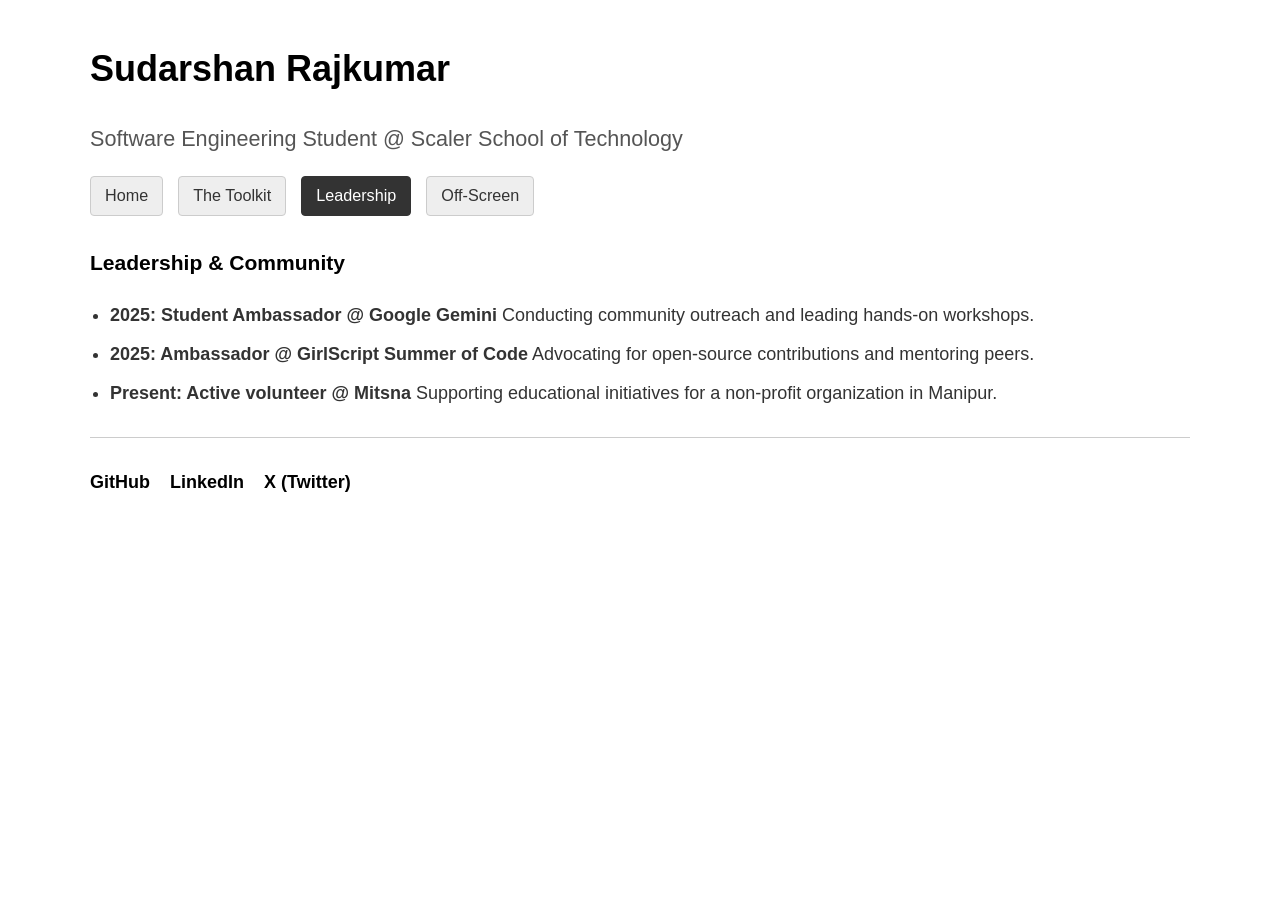
<file: leadership.html>
<!DOCTYPE html>
<html lang="en">
<head>
    <meta charset="UTF-8">
    <meta name="viewport" content="width=device-width, initial-scale=1.0">
    <title>Sudarshan Rajkumar - Leadership</title>
    <link rel="stylesheet" href="style.css">
    <style>
        body {
            max-width: 1100px;
            font-size: 18px;
        }
    </style>
</head>
<body>

    <header>
        <h1>Sudarshan Rajkumar</h1>
        <h2>Software Engineering Student @ Scaler School of Technology</h2>
        
        <div class="nav-buttons">
            <a href="index.html" class="btn">Home</a>
            <a href="toolkit.html" class="btn">The Toolkit</a>
            <a href="leadership.html" class="btn active">Leadership</a>
            <a href="offscreen.html" class="btn">Off-Screen</a>
        </div>
    </header>

    <section>
        <h3>Leadership & Community</h3>
        <ul>
            <li><strong>2025: Student Ambassador @ Google Gemini</strong> Conducting community outreach and leading hands-on workshops.</li>
            <li><strong>2025: Ambassador @ GirlScript Summer of Code</strong> Advocating for open-source contributions and mentoring peers.</li>
            <li><strong>Present: Active volunteer @ Mitsna</strong> Supporting educational initiatives for a non-profit organization in Manipur.</li>
        </ul>
    </section>

    <hr>

    <footer>
        <a href="https://github.com/SudarshanRajkumar" target="_blank">GitHub</a>
        <a href="https://www.linkedin.com/in/sudarshan-rk-s3674/" target="_blank">LinkedIn</a>
        <a href="https://x.com/SudarshanRk3" target="_blank">X (Twitter)</a>
    </footer>

</body>
</html>
</file>
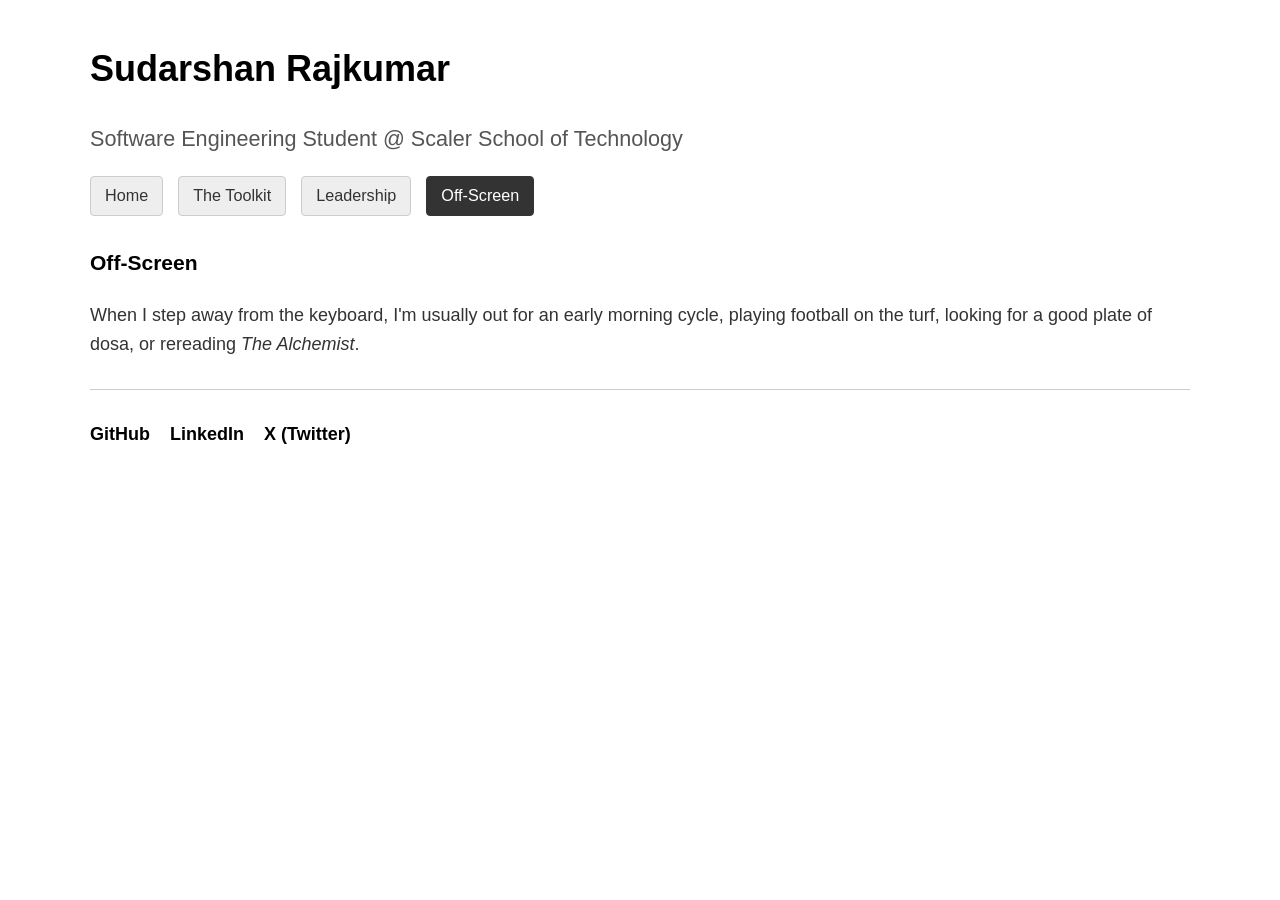
<file: offscreen.html>
<!DOCTYPE html>
<html lang="en">
<head>
    <meta charset="UTF-8">
    <meta name="viewport" content="width=device-width, initial-scale=1.0">
    <title>Sudarshan Rajkumar - Off-Screen</title>
    <link rel="stylesheet" href="style.css">
    <style>
        body {
            max-width: 1100px;
            font-size: 18px;
        }
    </style>
</head>
<body>

    <header>
        <h1>Sudarshan Rajkumar</h1>
        <h2>Software Engineering Student @ Scaler School of Technology</h2>
        
        <div class="nav-buttons">
            <a href="index.html" class="btn">Home</a>
            <a href="toolkit.html" class="btn">The Toolkit</a>
            <a href="leadership.html" class="btn">Leadership</a>
            <a href="offscreen.html" class="btn active">Off-Screen</a>
        </div>
    </header>

    <section>
        <h3>Off-Screen</h3>
        <p>When I step away from the keyboard, I'm usually out for an early morning cycle, playing football on the turf, looking for a good plate of dosa, or rereading <em>The Alchemist</em>.</p>
    </section>

    <hr>

    <footer>
        <a href="https://github.com/SudarshanRajkumar" target="_blank">GitHub</a>
        <a href="https://www.linkedin.com/in/sudarshan-rk-s3674/" target="_blank">LinkedIn</a>
        <a href="https://x.com/SudarshanRk3" target="_blank">X (Twitter)</a>
    </footer>

</body>
</html>
</file>
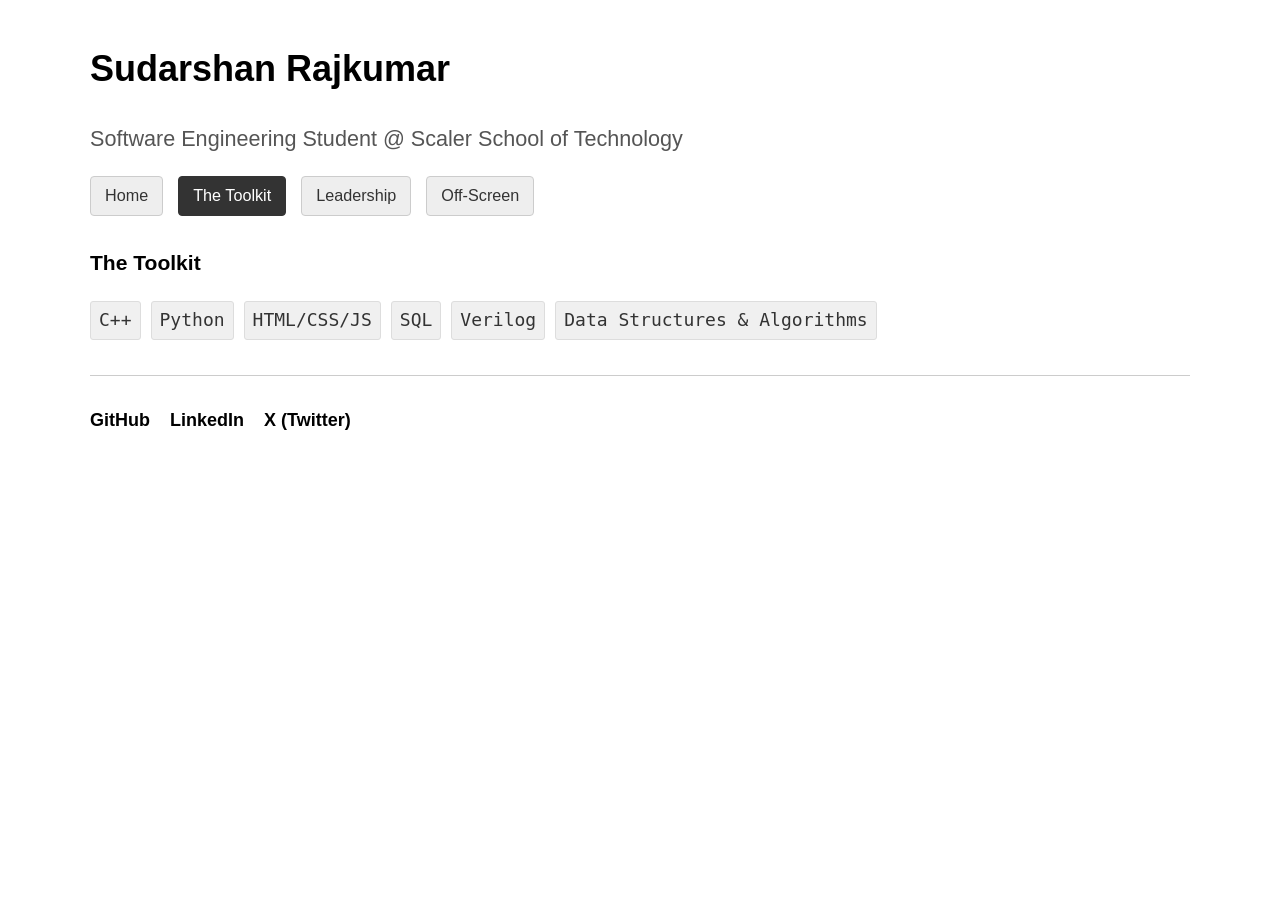
<file: toolkit.html>
<!DOCTYPE html>
<html lang="en">
<head>
    <meta charset="UTF-8">
    <meta name="viewport" content="width=device-width, initial-scale=1.0">
    <title>Sudarshan Rajkumar - Toolkit</title>
    <link rel="stylesheet" href="style.css">
    <style>
        body {
            max-width: 1100px;
            font-size: 18px;
        }
    </style>
</head>
<body>

    <header>
        <h1>Sudarshan Rajkumar</h1>
        <h2>Software Engineering Student @ Scaler School of Technology</h2>
        
        <div class="nav-buttons">
            <a href="index.html" class="btn">Home</a>
            <a href="toolkit.html" class="btn active">The Toolkit</a>
            <a href="leadership.html" class="btn">Leadership</a>
            <a href="offscreen.html" class="btn">Off-Screen</a>
        </div>
    </header>

    <section>
        <h3>The Toolkit</h3>
        <div class="skills">
            <span>C++</span>
            <span>Python</span>
            <span>HTML/CSS/JS</span>
            <span>SQL</span>
            <span>Verilog</span>
            <span>Data Structures & Algorithms</span>
        </div>
    </section>

    <hr>
    <footer>
        <a href="https://github.com/SudarshanRajkumar" target="_blank">GitHub</a>
        <a href="https://www.linkedin.com/in/sudarshan-rk-s3674/" target="_blank">LinkedIn</a>
        <a href="https://x.com/SudarshanRk3" target="_blank">X (Twitter)</a>
    </footer>

</body>
</html>
</file>
<file: style.css>
body {
    font-family: Arial, sans-serif;
    max-width:1100px;
    margin:40px auto;
    padding:0 20px;
    color: #333;
    line-height:1.6;
}
h1, h2, h3 {
    color: #000;
}
h2 {
    font-size:1.2em;
    font-weight:normal;
    color: #555;
    margin-bottom:20px;
}
hr {
    border:0;
    border-top:1px solid #ccc;
    margin:30px 0;
}
.skills span {
    background-color: #f0f0f0;
    padding:4px 8px;
    margin:0 5px 5px 0;
    display:inline-block;
    border:1px solid #ddd;
    border-radius:3px;
    font-family:monospace;
}
ul {
    padding-left:20px;
}
li {
    margin-bottom:10px;
}
footer {
    margin-top:30px;
}
footer a {
    color: #000;
    text-decoration:none;
    font-weight:bold;
    margin-right:15px;
}
footer a:hover {
    text-decoration:underline;
}

.nav-buttons {
    margin-bottom: 30px;
}
.btn {
    display:inline-block;
    background-color: #eee;
    color:#333;
    padding:6px 14px;
    text-decoration:none;
    border-radius:4px;
    border:1px solid #ccc;
    margin-right:10px;
    font-size:0.9em;
    transition:background-color 0.2s ease;
}
.btn:hover {
    background-color: #ddd;
    color: #000;
}
.btn.active {
    background-color: #333;
    color: #fff;
    border-color:#333;
}
</file>
